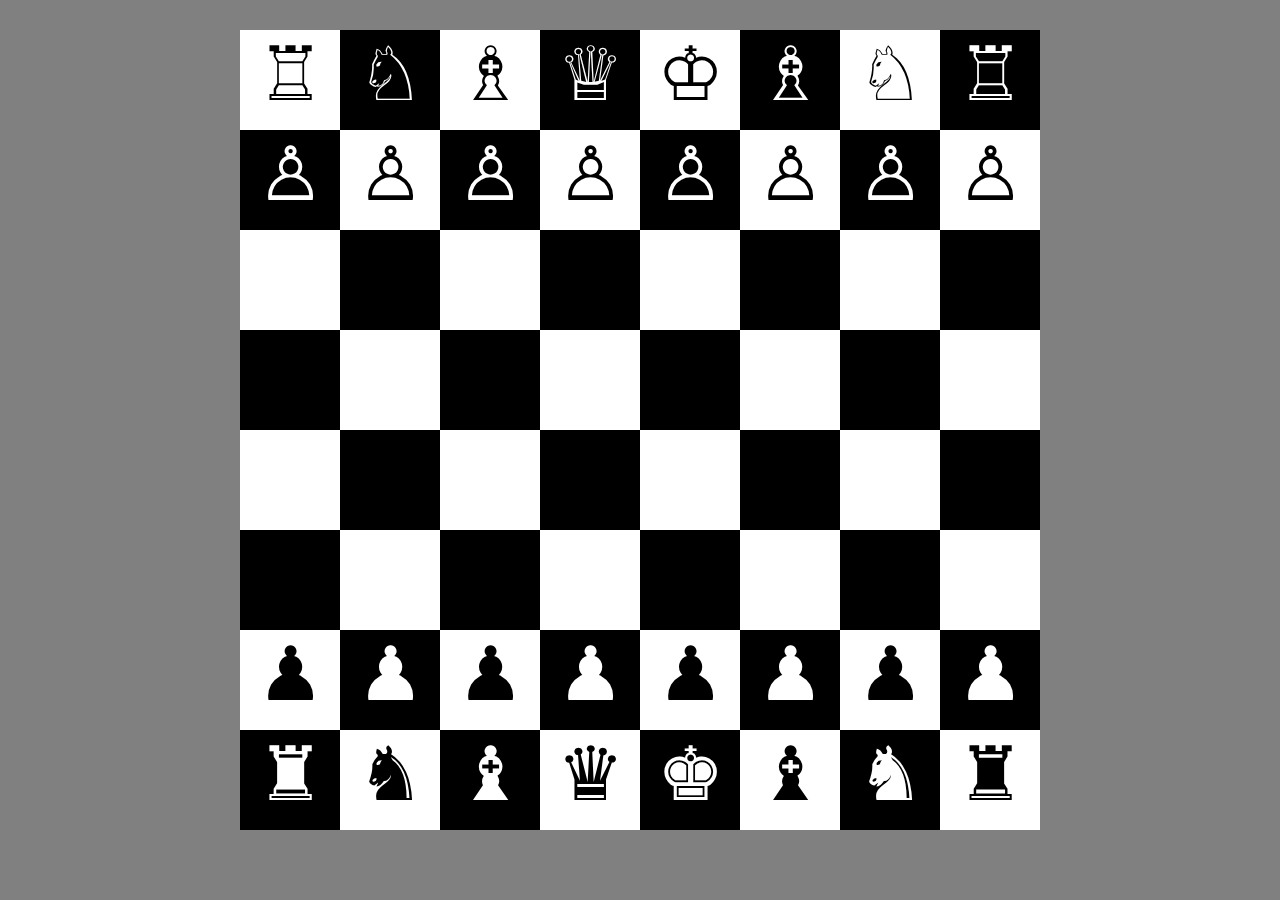
<file: index.html>
<!DOCTYPE html>
<html lang="en">
<head>
    <meta charset="UTF-8">
    <meta name="viewport" content="width=device-width, initial-scale=1.0">
    <title>Chess-Board</title>
    <style>
        /* html tag is a space outside body in webpage */
        html{
            background-color: gray;

        }
        body{
            
            background-color: white;
            height:800px;
            width:800px;
            margin:30px auto;
        }
        .row{
            width:100%;
            height:100px;
            float:left;
        }
        .box{
           font-size: 75px; 
           text-align: center;
            height:100px;
            width:100px;
            float:left;
        }
        .black{
background-color: black;
color: white;
        }
    </style>
</head>
<body>
    <div class="row">
        <!-- Shortcut to create 8 boxes is .box*8 -->
        <div class="box">&#9814</div>
        <div class="box black">	&#9816</div>
        <div class="box">&#9815</div>
        <div class="box black">&#9813</div>
        <div class="box">&#9812</div>
        <div class="box black">&#9815</div>
        <div class="box">&#9816</div>
        <div class="box black">&#9814</div>
         </div>
        <div class="row">
        
        <div class="box black">&#9817</div>
        <div class="box">&#9817</div>
        <div class="box black">&#9817</div>
        <div class="box">&#9817</div>
        <div class="box black">&#9817</div>
        <div class="box">&#9817</div>
        <div class="box black">&#9817</div>
        <div class="box">&#9817</div>
        </div>
        <div class="row">
        <div class="box"></div>
        <div class="box black"></div>
        <div class="box"></div>
        <div class="box black"></div>
        <div class="box"></div>
        <div class="box black"></div>
        <div class="box"></div>
        <div class="box black"></div>
    </div>
    <div class="row">
    
        <div class="box black"></div>
        <div class="box"></div>
        <div class="box black"></div>
        <div class="box"></div>
        <div class="box black"></div>
        <div class="box"></div>
        <div class="box black"></div>
        <div class="box"></div>
    </div>
    
    <div class="row">
        <div class="box"></div>
        <div class="box black"></div>
        <div class="box"></div>
        <div class="box black"></div>
        <div class="box"></div>
        <div class="box black"></div>
        <div class="box"></div>
        <div class="box black"></div>
    </div>
    <div class="row">
    
        <div class="box black"></div>
        <div class="box"></div>
        <div class="box black"></div>
        <div class="box"></div>
        <div class="box black"></div>
        <div class="box"></div>
        <div class="box black"></div>
        <div class="box"></div>
    </div>
    <div class="row">
        <div class="box">	&#9823</div>
        <div class="box black">	&#9823</div>
        <div class="box">	&#9823</div>
        <div class="box black">	&#9823</div>
        <div class="box">	&#9823</div>
        <div class="box black">	&#9823</div>
        <div class="box">	&#9823</div>
        <div class="box black">	&#9823</div>
    </div>
    <div class="row">
    
        <div class="box black">&#9820</div>
        <div class="box">&#9822</div>
        <div class="box black">	&#9821</div>
        <div class="box">	&#9819</div>
        <div class="box black">	&#9818</div>
        <div class="box">	&#9821</div>
        <div class="box black">&#9822</div>
        <div class="box">&#9820</div>
    </div>
</body>
</html>
</file>
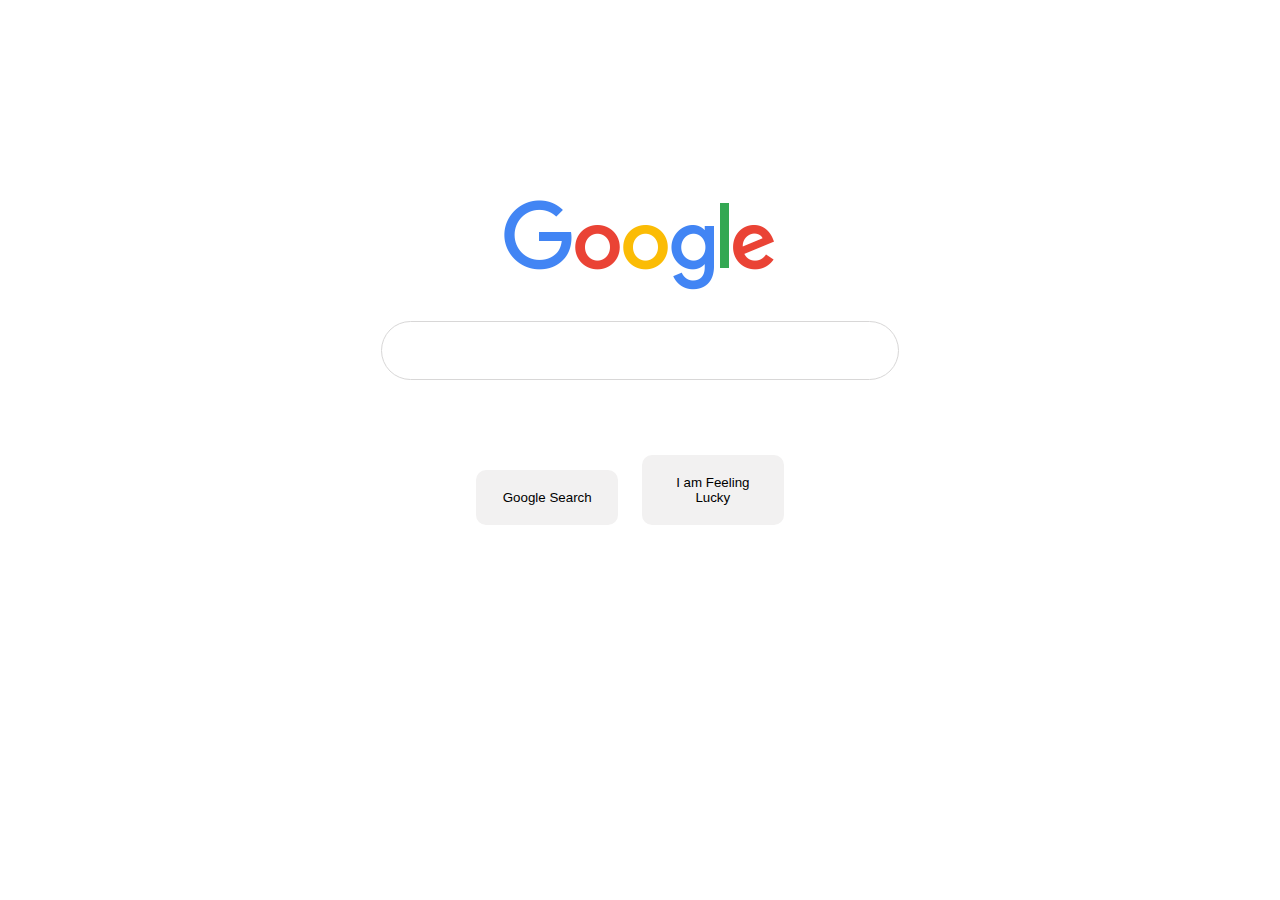
<file: Project_Google/index.html>
<!DOCTYPE html>
<html lang="en">
<head>
    <meta charset="UTF-8">
    <!-- Emoji character add panraduku and all icons code  meta tag-->
    <meta name="viewport" content="width=device-width, initial-scale=1.0">
    <!-- Responsive addition purpose ku meta tag -->
    <title>Google Clone</title>
    <link rel="stylesheet" href="style.css">
</head>
<body>
    <div class="container"></div>
    <div class="img-sec">
        <center>
        <img src="googleimage.png">
        
        <div class="inputs">

            <input type="text">

        </div>
        <div class="btn">
            <button>Google Search</button>
            <button>I am Feeling Lucky</button>
        </div>
    </center>
    </div>
</body>
</html>
</file>
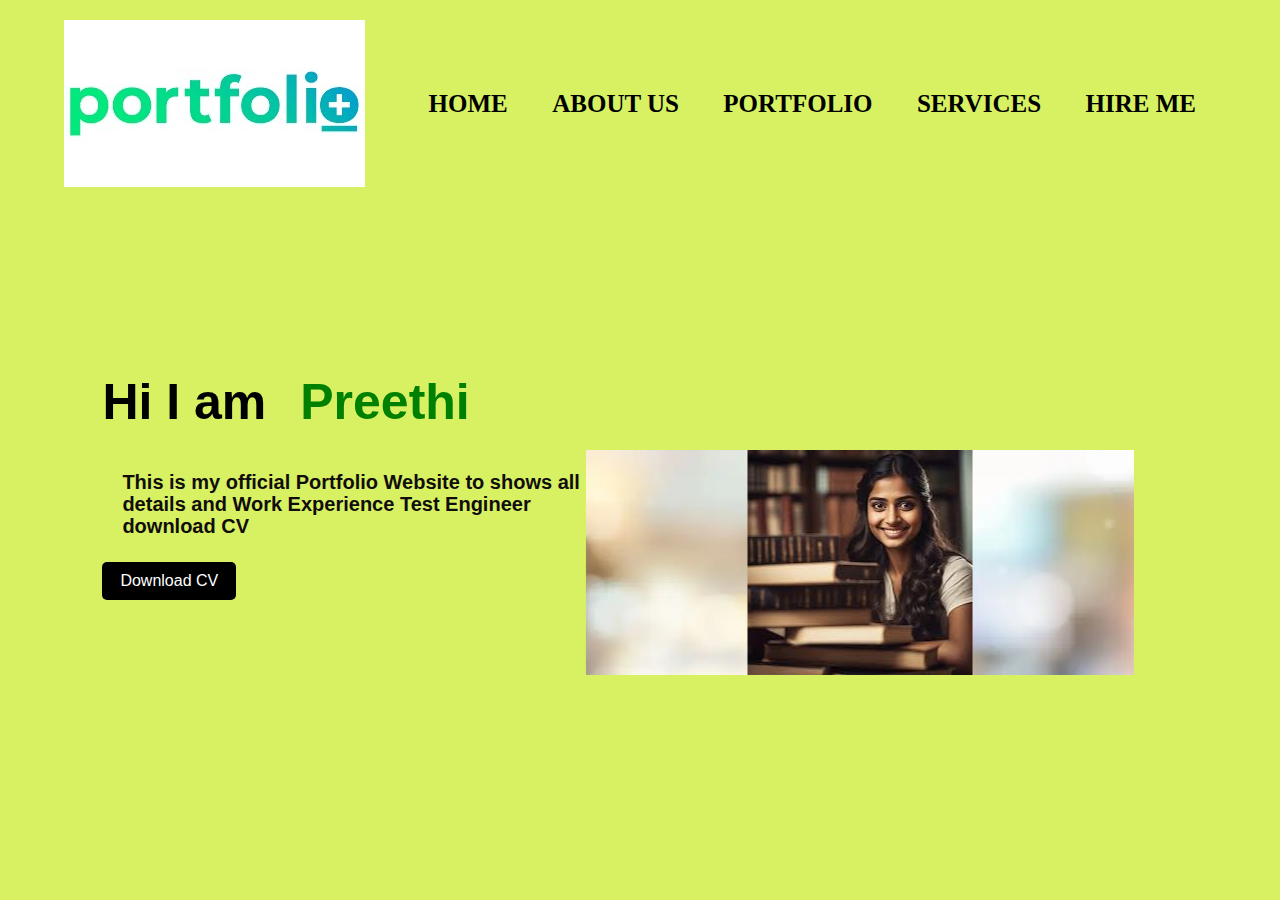
<file: Portfolio1/html/index.html>
<!DOCTYPE html>

<head>
    
    <title>Personal Portfolio</title>
    <link rel="stylesheet" href="../css/style.css">
</head>
<body>
    <div class="hero">
        <nav>
            <img src="../images/portfolio.jpeg" alt=portfolio>
            <!-- image work aagama irunda alt work aagum -->
            <ul>
                <li><a href="#">HOME</a></li>
                <li><a href="#">ABOUT US</a></li>
                <li><a href="#">PORTFOLIO</a></li>
                <li><a href="#">SERVICES</a></li>
                <li><a href="#">HIRE ME</a></li>
            </ul>
        </nav>
        <div class="main">
<h1>Hi I am <span>Preethi</span></h1>
<p>This is my official Portfolio Website to shows all<br>
details and Work Experience Test Engineer<br>
download CV</p>
<a href="../resume/Originl-Professional-Resume-Pack/Originl Professional Resume Pack/Professional-Resume-Template-Dark-Blue.docx">Download CV</a>
<div class="images">
    <img src="../images/shape.jpg" alt="shape" class="shape">
    <img src="../images/girl.jpg"alt="girl" class="girl">

</div>



        </div>
    </div>
</body>
</html>
</file>
<file: Project_Google/style.css>
body{
    margin:0;
    padding:0;
    box-sizing: border-box;
    /* Height,width resize */

}
.container{
    display: flex;
    /* Row and column alignment */
    justify-content: center;
    /* Container inside contents make center */
    

}
.img-sec{
    margin-top: 200px;

}
.inputs input{
    margin-top:25px;
    margin-bottom: 25px;
    height:55px ;
    width: 40%;
    /* width always mention in percentage */
    /* height mention in pixel */
   border:1px solid rgb(216, 215, 215);
    border-radius:30px;
    outline: none;
    /* Border outside line called outline */
    font-size: 25px;
}
.inputs input:hover{
    box-shadow: 2px 2px 3px rgb(192,192,192);
/* top,bottom  heightandwidth bur effect */

}
.btn{
    margin:50px;

}
.btn button{
    padding:20px;
    background-color: rgb(242, 241, 241);
    border:none;
    width:12%;
    margin-right: 20px;
    /* Button right side space allocation */
    cursor:pointer;
    border-radius: 10px;
}
.btn button:hover{
    box-shadow: 2px 2px 3px rgb(192,192,192);

}
</file>
<file: Portfolio1/css/style.css>
* {
    margin: 0;
    padding: 0;
    font-family: sans-serif;
}
.hero {
    position: relative;
    /*option should be compulsary*/
    width: 100%;
    height: 100vh;
    /*vh--viewport height */
    background: rgb(215, 241, 98);
}
nav {
    display: flex;
    width: 90%;
    margin: auto;
    padding: 20px;
    align-items: center;
    justify-content: space-between;
}
nav ul li {
    
    display: inline-block; 
    list-style-type: none;
    margin: 10px 20px;
    
}
nav ul li a {
    display: flex;
    text-decoration: none;
    color: black;
    font-size: 25px;
    font-family: 'Times New Roman', Times, serif;
    font-weight: bold;
}
nav ul li a:hover {
    color: rgb(126, 184, 40);
}
.main {
    margin-left: 8%;
    margin-top: 13%;

}
.main h1 {
    font-size: 50px;
    color: black;
    margin-bottom: 20px;
    justify-content: space-between;
}

span {
    color: green;
    padding: 20px;
}

.main p {
    color: rgb(17, 13, 13);
    line-height: 22px;
    /*line inbetween space*/
    font-size: 20px;
    font-weight: bold;
    padding: 20px;
    margin-top: 5px;
    margin-bottom: 5px;
    align-content: center;
}

.main a {
    background-color: black;
    color: white;
    border-radius: 5px;
    text-decoration: none;
    padding: 10px 18px;
    display: inline-block;
    margin-top: 25px 0;
}

.images {
    height: 100%;
    width: 50%;
    position: absolute;
    bottom: 0;
    right: 100px;
}

.images img {
    height: 25%;
    position: absolute;
    left: 50%;
    right: 50%;
    top: 50%;
    border-bottom: 0;
    transform: translate(-50%);

}

.images:hover .shape {
    bottom: 40px;

}

.images:hover .girl {
    left: 45%;
}
</file>
